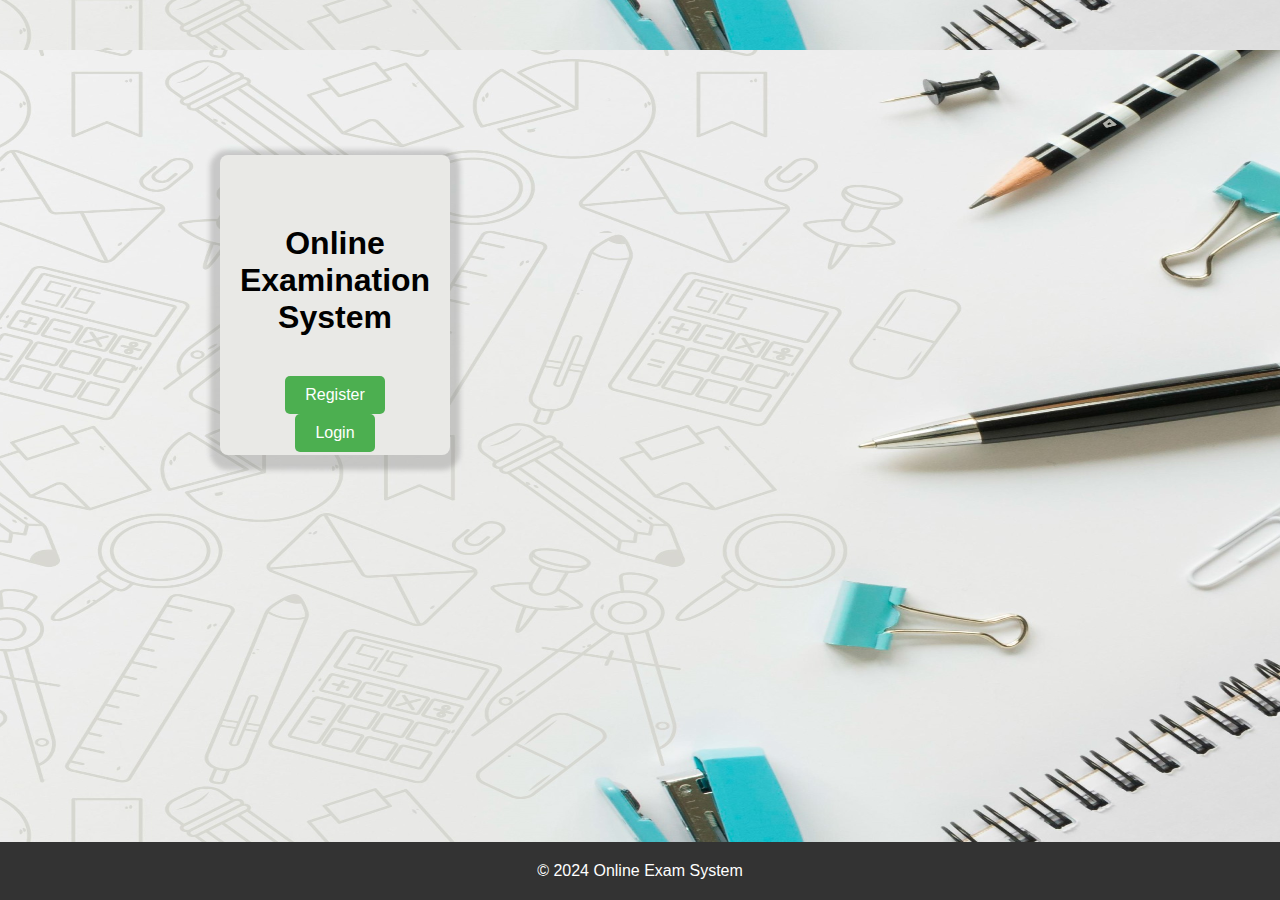
<file: index.html>
<!DOCTYPE html>
<html lang="en">
<head>
    <meta charset="UTF-8">
    <meta name="viewport" content="width=device-width, initial-scale=1.0">
    <title>Online Exam System</title>
    <link rel="stylesheet" href="css/indexstyle.css">
</head>
<body>
    <header>
        <div class="container">
        <h1>Online Examination System</h1>
        <nav> 
            <a href="register.html" class="btn">Register</a>
            <a href="login.html" class="btn">Login</a>
        </nav>
    </header>
</div>
    
    <footer>
        <p>&copy; 2024 Online Exam System</p>
    </footer>
</body>
</html>
</file>
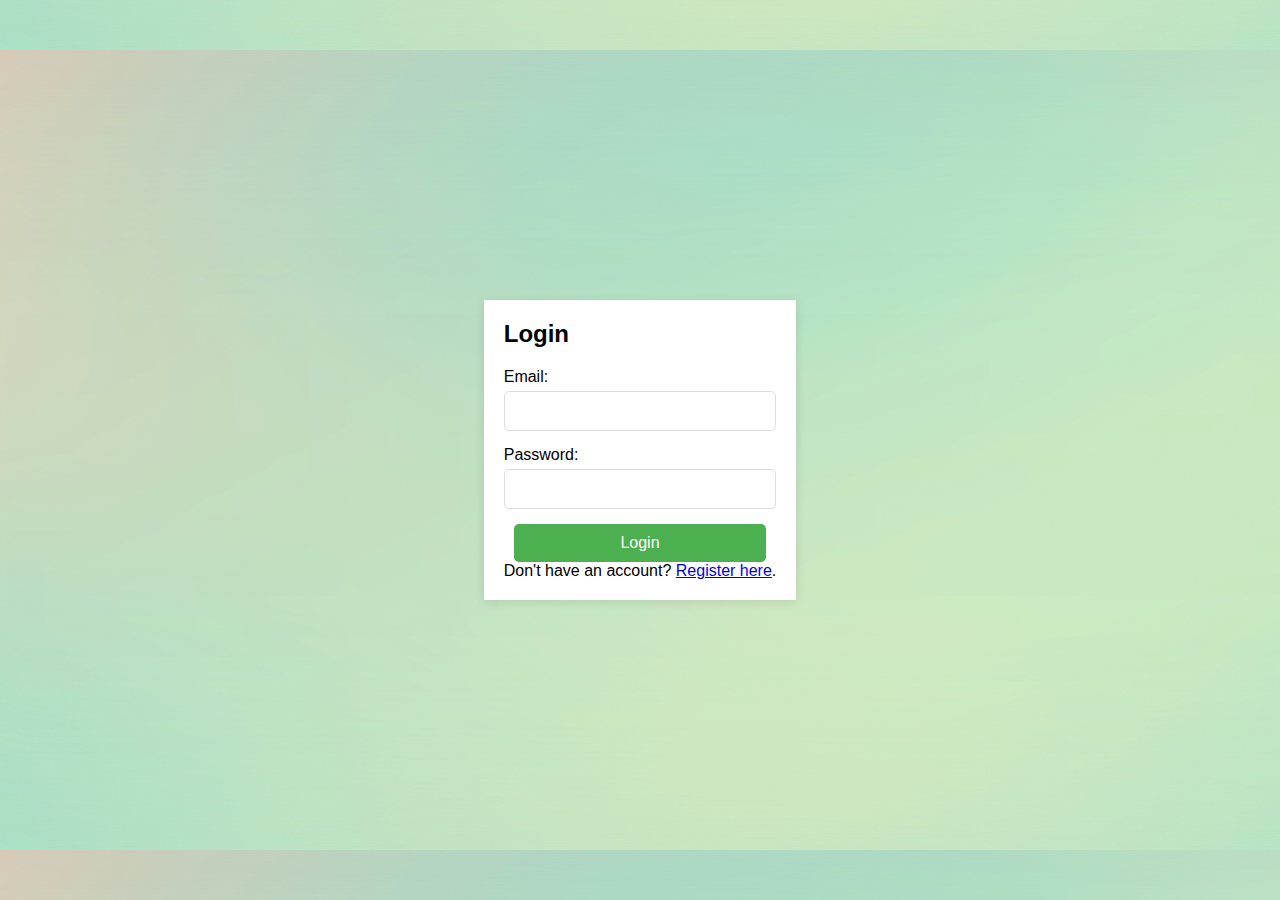
<file: login.html>
<!DOCTYPE html>
<html lang="en">
<head>
    <meta charset="UTF-8">
    <meta name="viewport" content="width=device-width, initial-scale=1.0">
    <title>Login - Online Exam System</title>
    <link rel="stylesheet" href="css/style.css">
    <!-- <link rel="preconnect" href="https://fonts.googleapis.com">
<link rel="preconnect" href="https://fonts.gstatic.com" crossorigin>
<link href="https://fonts.googleapis.com/css2?family=Roboto:ital,wght@0,100;0,300;0,400;0,500;0,700;0,900;1,100;1,300;1,400;1,500;1,700;1,900&display=swap" rel="stylesheet"> -->

<link rel="preconnect" href="https://fonts.googleapis.com">
<link rel="preconnect" href="https://fonts.gstatic.com" crossorigin>
<link href="https://fonts.googleapis.com/css2?family=Noto+Sans+Old+Italic&family=Roboto:ital,wght@0,100;0,300;0,400;0,500;0,700;0,900;1,100;1,300;1,400;1,500;1,700;1,900&display=swap" rel="stylesheet">


</head>
<body>
    <div class="form-container">
        <h2>Login</h2>
        <form id="loginForm" method="post" action="login.php">
            <label for="email">Email:</label>
            <input type="email" id="email" name="email" required>

            <label for="password">Password:</label>
            <input type="password" id="password" name="password" required>

            <button type="submit" class="btn">Login</button>
        </form>
        <p>Don't have an account? <a href="register.html">Register here</a>.</p>
    </div>
    
</body>
</html>
</file>
<file: css/indexstyle.css>
* {
    margin: 0;
    padding: 0;
    box-sizing: border-box;
}

body {
    font-family: Arial, sans-serif;
    margin: 0;
    height: 100vh; 
    background-image: url('bgimg.jpg'); 
    background-size: 2000px 800px;
    background-position: center; 
    display: flex;
    align-items: center;
    justify-content: center;
}


header {
    margin-right: 600px;
    margin-top: 10px;
    margin-bottom: 300px;
    padding: 250px;
    text-align: center;
}

.container{
    margin-right: 10px;
    height: 300px;
    background-color: rgb(233, 233, 230); 
    padding: 50px 20px ;
    border-radius: 8px; 
    box-shadow: 0 2px 10px rgba(162, 159, 159, 0.1);
    text-align: center; 
    box-shadow: 0 5px 5px 10px rgba(109, 108, 108, 0.3);
}

h1, h2 {
    margin-top: 20px;
    margin-bottom: 40px;
}

nav {
    margin-top: 10px;
}

.btn {
    background-color: #4CAF50;
    color: white;
    padding: 10px 20px;
    text-decoration: none;
    border-radius: 5px;
    margin: 0 10px;
    display: inline-block;
}

.btn:hover {
    background-color: #45a049;
}

.form-container {
    max-width: 400px;
    margin: 50px auto;
    background: white;
    padding: 20px;
    box-shadow: 0 2px 10px rgba(0, 0, 0, 0.1);
}

form {
    display: flex;
    flex-direction: column;
}

label {
    margin-bottom: 5px;
}

input[type="text"],
input[type="email"],
input[type="password"] {
    padding: 10px;
    margin-bottom: 15px;
    border: 1px solid #ddd;
    border-radius: 5px;
    font-size: 16px;
}

button[type="submit"] {
    padding: 10px;
    background-color: #4CAF50;
    color: white;
    border: none;
    border-radius: 5px;
    font-size: 16px;
}

button[type="submit"]:hover {
    background-color: #45a049;
}

footer {
    text-align: center;
    padding: 20px;
    background-color: #333;
    color: white;
    position: fixed;
    bottom: 0;
    width: 100%;
}

@media (max-width: 600px) {
    .btn {
        display: block;
        margin: 10px auto;
    }
}
</file>
<file: css/style.css>
* {
    margin: 0;
    padding: 0;
    box-sizing: border-box;
}

body {
    font-family: Arial, sans-serif;
    margin: 0;
    height: 100vh; 
    background-image: url('plufow-le-studio-5Q6yZN8ckuY-unsplash.jpg'); 
    background-size: 2000px 800px;
    background-position: center; 
    display: flex;
    align-items: center;
    justify-content: center;
}

header {
    background-color: #333;
    color: white;
    padding: 20px;
    text-align: center;
}

h1, h2 {
    margin-bottom: 20px;
    
}

nav {
    margin-top: 10px;
}

.btn {
    background-color: #4CAF50;
    color: white;
    padding: 10px 20px;
    text-decoration: none;
    border-radius: 5px;
    margin: 0 10px;
    display: inline-block;
}

.btn:hover {
    background-color: #45a049;
}

.form-container {
    
    max-width: 400px;
    margin-top: 200px;
    margin: 50px auto;
    background: white;
    padding: 20px;
    box-shadow: 0 2px 10px rgba(0, 0, 0, 0.1);
}

form {
    display: flex;
    flex-direction: column;
}

label {
    margin-bottom: 5px;
}

input[type="text"],
input[type="email"],
input[type="password"] {
    padding: 10px;
    margin-bottom: 15px;
    border: 1px solid #ddd;
    border-radius: 5px;
    font-size: 16px;
}

button[type="submit"] {
    padding: 10px;
    background-color: #4CAF50;
    color: white;
    border: none;
    border-radius: 5px;
    font-size: 16px;
}

button[type="submit"]:hover {
    background-color: #45a049;
}

footer {
    text-align: center;
    padding: 20px;
    background-color: #333;
    color: white;
    position: fixed;
    bottom: 0;
    width: 100%;
}

@media (max-width: 600px) {
    .btn {
        display: block;
        margin: 10px auto;
    }
}
</file>
